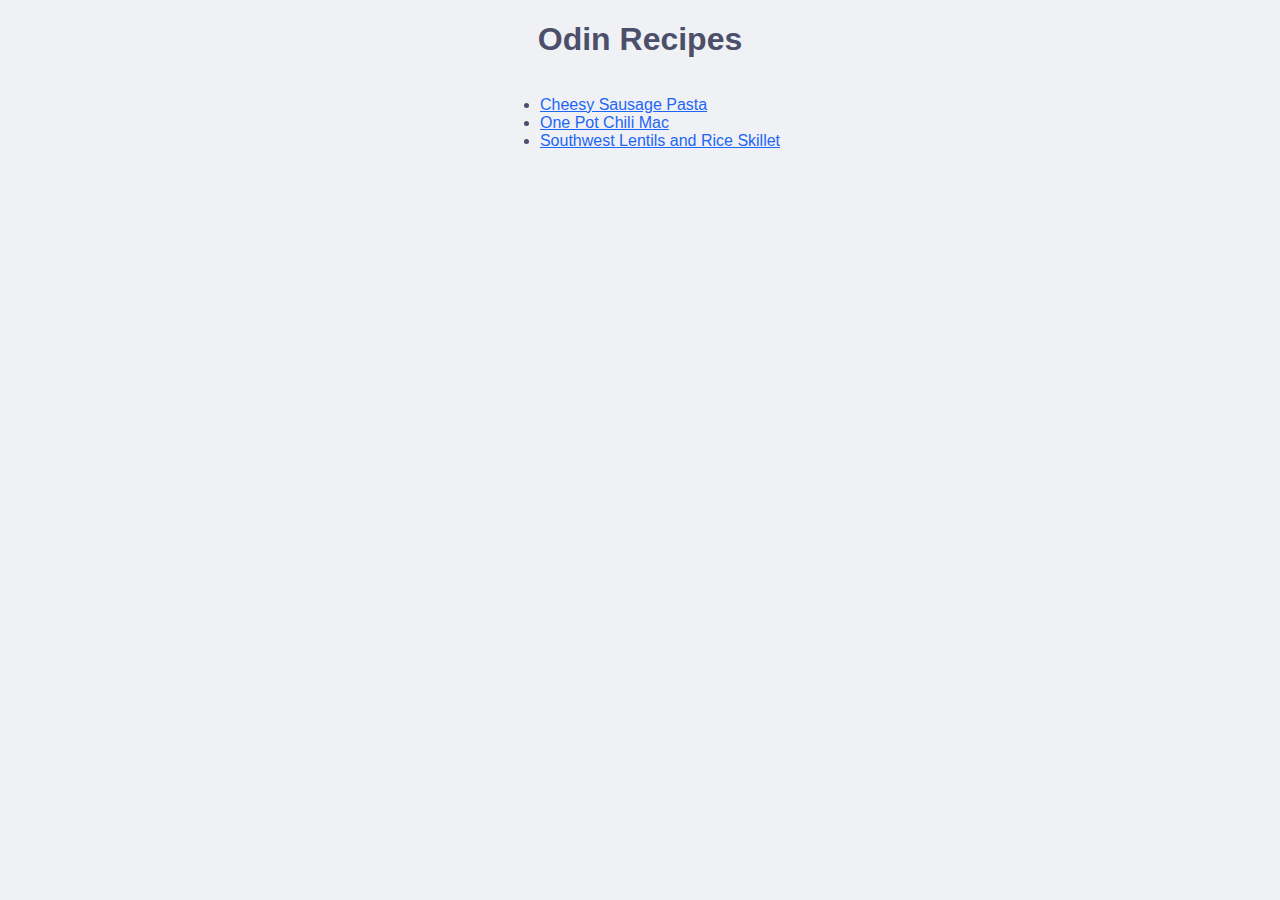
<file: index.html>
<!DOCTYPE html>
<html lang="en">
<head>
  <meta charset="UTF-8">
  <meta name="viewport" content="width=device-width, initial-scale=1.0">
  <title>Odin Recipes</title>
  <link rel="stylesheet" href="style.css">
</head>
<body>
  <div class="container">
    <h1>Odin Recipes</h1>
    <ul>
      <li><a href="recipes/cheesy-sausage-pasta.html">Cheesy Sausage Pasta</a></li>
      <li><a href="recipes/one-pot-chili-mac.html">One Pot Chili Mac</a></li>
      <li><a href="recipes/southwest-lentils-and-rice-skillet.html">Southwest Lentils and Rice Skillet</a></li>
    </ul>
  </div>
</body>
</html>
</file>
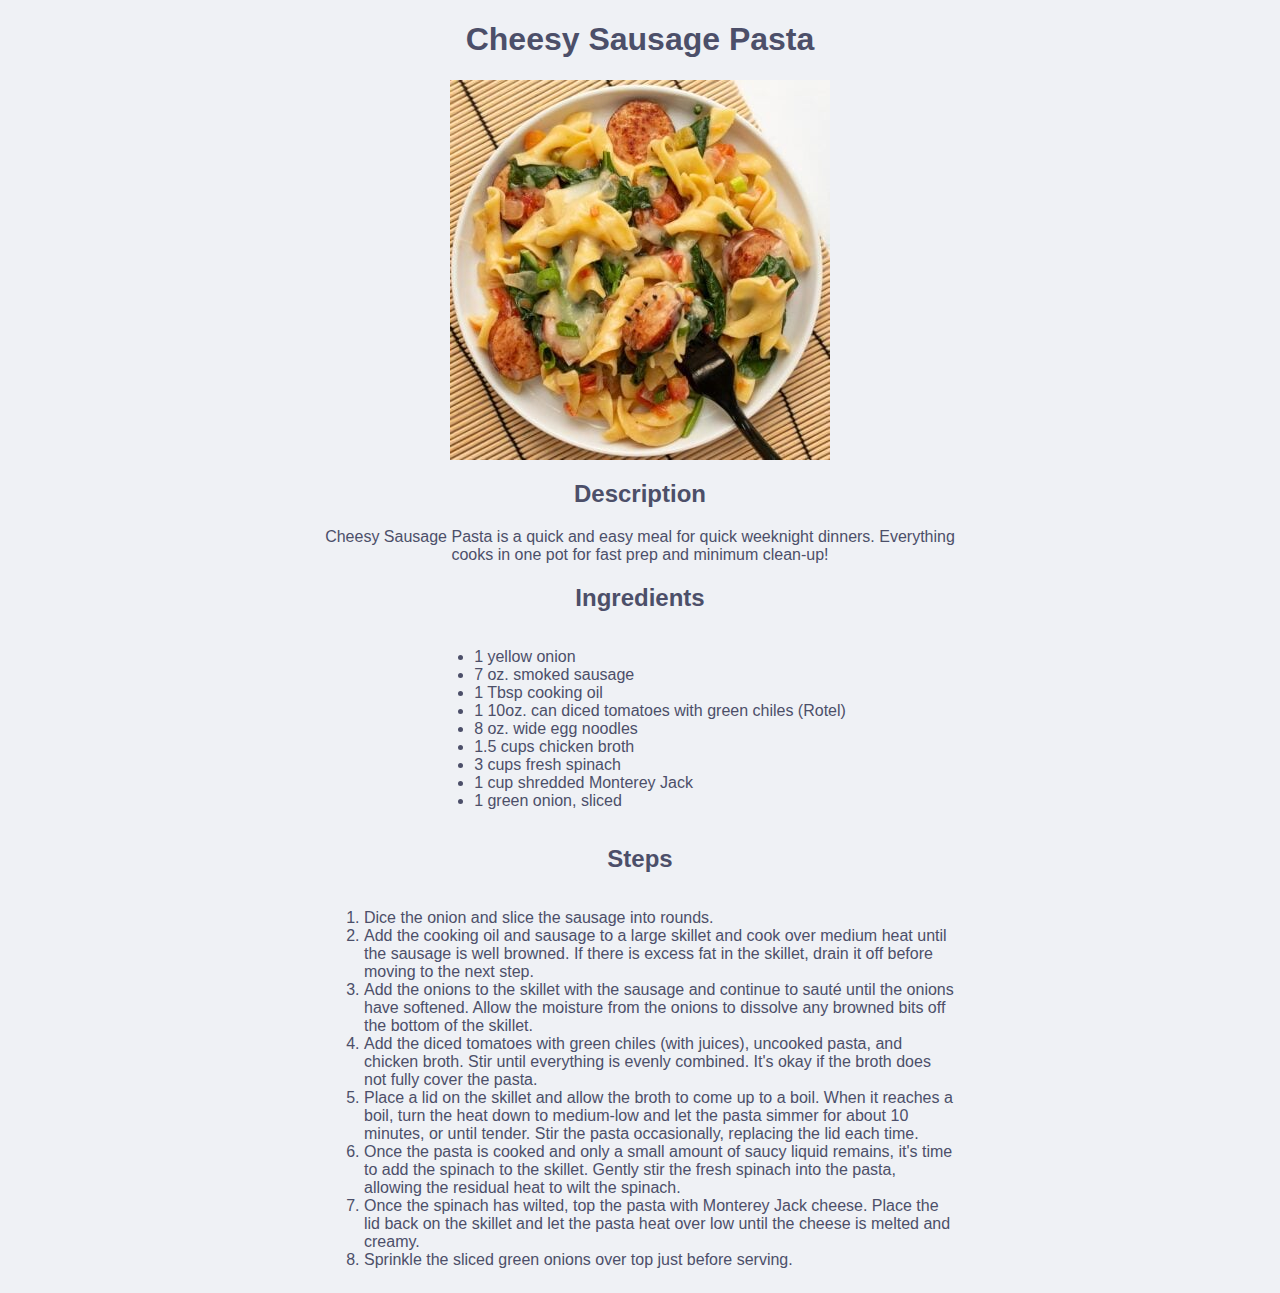
<file: recipes/cheesy-sausage-pasta.html>
<!DOCTYPE html>
<html lang="en">
<head>
  <meta charset="UTF-8">
  <meta name="viewport" content="width=device-width, initial-scale=1.0">
  <title>Cheesy Sausage Pasta</title>
  <link rel="stylesheet" href="../style.css">
</head>
<body>
  <div class="container">
    <h1>Cheesy Sausage Pasta</h1>
    <img src="../images/cheesy-sausage-pasta.jpg">
    <h2>Description</h2>
    <p>
      Cheesy Sausage Pasta is a quick and easy meal for quick weeknight dinners.
      Everything cooks in one pot for fast prep and minimum clean-up!
    </p>
    <h2>Ingredients</h2>
    <ul>
      <li>1 yellow onion</li>
      <li>7 oz. smoked sausage</li>
      <li>1 Tbsp cooking oil</li>
      <li>1 10oz. can diced tomatoes with green chiles (Rotel)</li>
      <li>8 oz. wide egg noodles</li>
      <li>1.5 cups chicken broth</li>
      <li>3 cups fresh spinach</li>
      <li>1 cup shredded Monterey Jack</li>
      <li>1 green onion, sliced</li>
    </ul>
    <h2>Steps</h2>
    <ol>
      <li>
        Dice the onion and slice the sausage into rounds.
      </li>
      <li>
        Add the cooking oil and sausage to a large skillet and cook over medium heat
        until the sausage is well browned. If there is excess fat in the skillet,
        drain it off before moving to the next step.
      </li>
      <li>
        Add the onions to the skillet with the sausage and continue to sauté until the
        onions have softened. Allow the moisture from the onions to dissolve any browned
        bits off the bottom of the skillet.
      </li>
      <li>
        Add the diced tomatoes with green chiles (with juices), uncooked pasta, and
        chicken broth. Stir until everything is evenly combined. It's okay if the broth
        does not fully cover the pasta.
      </li>
      <li>
        Place a lid on the skillet and allow the broth to come up to a boil. When it
        reaches a boil, turn the heat down to medium-low and let the pasta simmer for
        about 10 minutes, or until tender. Stir the pasta occasionally, replacing the
        lid each time.
      </li>
      <li>
        Once the pasta is cooked and only a small amount of saucy liquid remains, it's
        time to add the spinach to the skillet. Gently stir the fresh spinach into the
        pasta, allowing the residual heat to wilt the spinach.
      </li>
      <li>
        Once the spinach has wilted, top the pasta with Monterey Jack cheese. Place the
        lid back on the skillet and let the pasta heat over low until the cheese is
        melted and creamy.
      </li>
      <li>
        Sprinkle the sliced green onions over top just before serving.
      </li>
    </ol>
  </div>
</body>
</html>
</file>
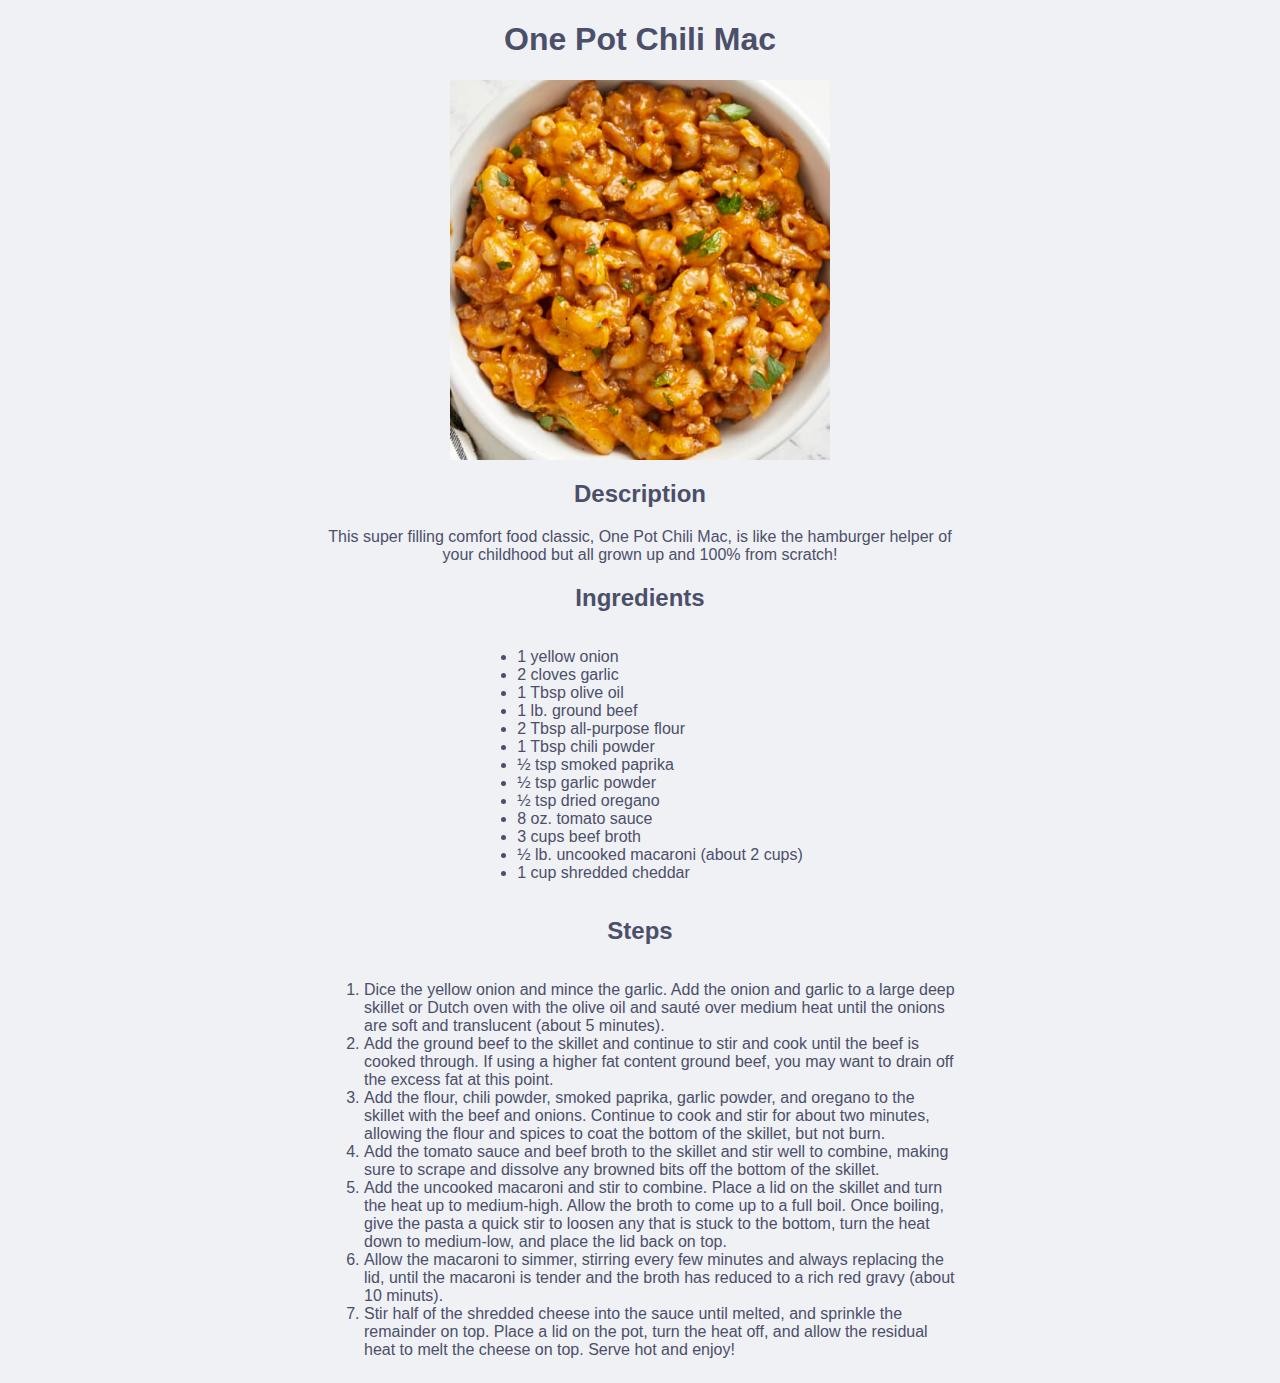
<file: recipes/one-pot-chili-mac.html>
<!DOCTYPE html>
<html lang="en">
<head>
  <meta charset="UTF-8">
  <meta name="viewport" content="width=device-width, initial-scale=1.0">
  <title>One Pot Chili Mac</title>
  <link rel="stylesheet" href="../style.css">
</head>
<body>
  <div class="container">
    <h1>One Pot Chili Mac</h1>
    <img src="../images/one-pot-chili-mac.jpg">
    <h2>Description</h2>
    <p>
      This super filling comfort food classic, One Pot Chili Mac, is like the
      hamburger helper of your childhood but all grown up and 100% from scratch!
    </p>
    <h2>Ingredients</h2>
    <ul>
      <li>1 yellow onion</li>
      <li>2 cloves garlic</li>
      <li>1 Tbsp olive oil</li>
      <li>1 lb. ground beef</li>
      <li>2 Tbsp all-purpose flour</li>
      <li>1 Tbsp chili powder</li>
      <li>½ tsp smoked paprika</li>
      <li>½ tsp garlic powder</li>
      <li>½ tsp dried oregano </li>
      <li>8 oz. tomato sauce</li>
      <li>3 cups beef broth</li>
      <li>½ lb. uncooked macaroni (about 2 cups)</li>
      <li>1 cup shredded cheddar</li>
    </ul>
    <h2>Steps</h2>
    <ol>
      <li>
        Dice the yellow onion and mince the garlic. Add the onion and garlic to a
        large deep skillet or Dutch oven with the olive oil and sauté over medium
        heat until the onions are soft and translucent (about 5 minutes).
      </li>
      <li>
        Add the ground beef to the skillet and continue to stir and cook until the
        beef is cooked through. If using a higher fat content ground beef, you may
        want to drain off the excess fat at this point.
      </li>
      <li>
        Add the flour, chili powder, smoked paprika, garlic powder, and oregano to
        the skillet with the beef and onions. Continue to cook and stir for about
        two minutes, allowing the flour and spices to coat the bottom of the skillet,
        but not burn.
      </li>
      <li>
        Add the tomato sauce and beef broth to the skillet and stir well to combine,
        making sure to scrape and dissolve any browned bits off the bottom of the skillet.
      </li>
      <li>
        Add the uncooked macaroni and stir to combine. Place a lid on the skillet
        and turn the heat up to medium-high. Allow the broth to come up to a full boil.
        Once boiling, give the pasta a quick stir to loosen any that is stuck to the
        bottom, turn the heat down to medium-low, and place the lid back on top.
      </li>
      <li>
        Allow the macaroni to simmer, stirring every few minutes and always replacing
        the lid, until the macaroni is tender and the broth has reduced to a rich red
        gravy (about 10 minuts).
      </li>
      <li>
        Stir half of the shredded cheese into the sauce until melted, and sprinkle the
        remainder on top. Place a lid on the pot, turn the heat off, and allow the
        residual heat to melt the cheese on top. Serve hot and enjoy!
      </li>
    </ol>
  </div>
</body>
</html>
</file>
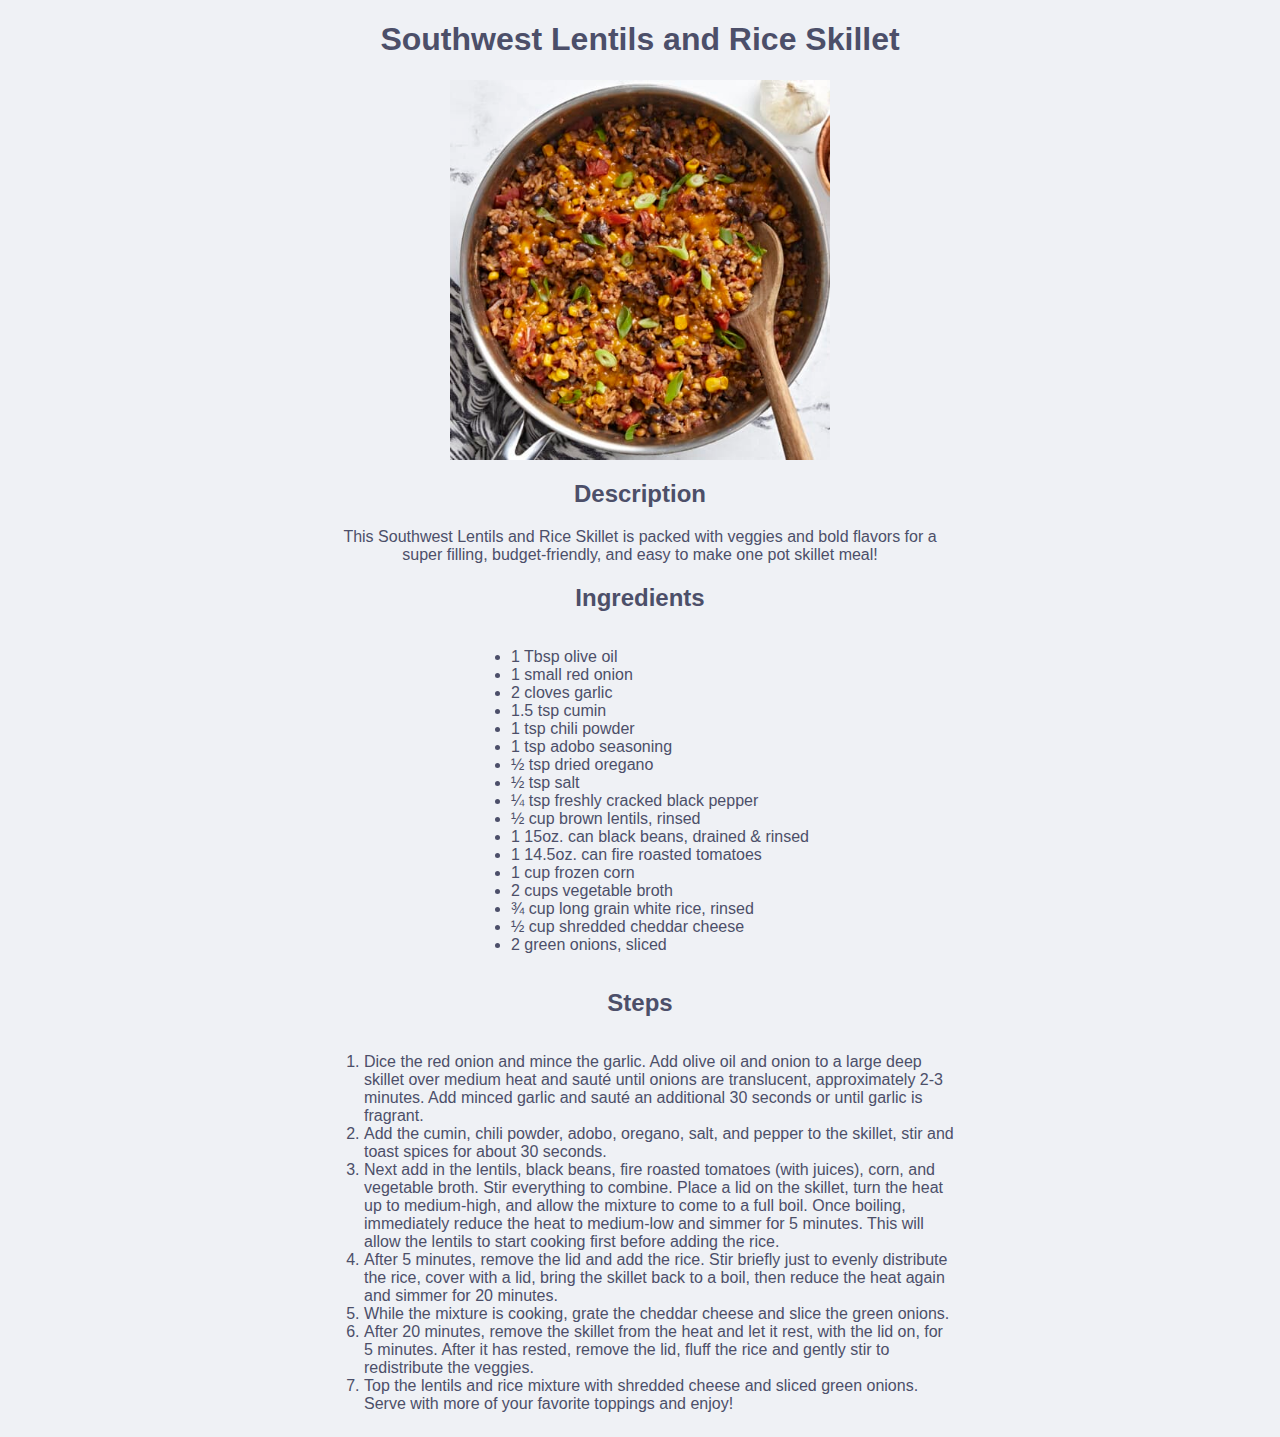
<file: recipes/southwest-lentils-and-rice-skillet.html>
<!DOCTYPE html>
<html lang="en">
<head>
  <meta charset="UTF-8">
  <meta name="viewport" content="width=device-width, initial-scale=1.0">
  <title>Southwest Lentils and Rice Skillet</title>
  <link rel="stylesheet" href="../style.css">
</head>
<body>
  <div class="container">
    <h1>Southwest Lentils and Rice Skillet</h1>
    <img src="../images/southwest-lentils-and-rice-skillet.jpg">
    <h2>Description</h2>
    <p>
      This Southwest Lentils and Rice Skillet is packed with veggies and bold
      flavors for a super filling, budget-friendly, and easy to make one pot skillet meal!
    </p>
    <h2>Ingredients</h2>
    <ul>
      <li>1 Tbsp olive oil</li>
      <li>1 small red onion</li>
      <li>2 cloves garlic</li>
      <li>1.5 tsp cumin</li>
      <li>1 tsp chili powder</li>
      <li>1 tsp adobo seasoning</li>
      <li>½ tsp dried oregano</li>
      <li>½ tsp salt</li>
      <li>¼ tsp freshly cracked black pepper</li>
      <li>½ cup brown lentils, rinsed</li>
      <li>1 15oz. can black beans, drained & rinsed</li>
      <li>1 14.5oz. can fire roasted tomatoes</li>
      <li>1 cup frozen corn</li>
      <li>2 cups vegetable broth</li>
      <li>¾ cup long grain white rice, rinsed</li>
      <li>½ cup shredded cheddar cheese</li>
      <li>2 green onions, sliced</li>
    </ul>
    <h2>Steps</h2>
    <ol>
      <li>
        Dice the red onion and mince the garlic. Add olive oil and onion to a large deep skillet
        over medium heat and sauté until onions are translucent, approximately 2-3 minutes. Add
        minced garlic and sauté an additional 30 seconds or until garlic is fragrant.
      </li>
      <li>
        Add the cumin, chili powder, adobo, oregano, salt, and pepper to the skillet, stir and
        toast spices for about 30 seconds.
      </li>
      <li>
        Next add in the lentils, black beans, fire roasted tomatoes (with juices), corn, and
        vegetable broth. Stir everything to combine. Place a lid on the skillet, turn the heat
        up to medium-high, and allow the mixture to come to a full boil. Once boiling,
        immediately reduce the heat to medium-low and simmer for 5 minutes. This will allow
        the lentils to start cooking first before adding the rice.
      </li>
      <li>
        After 5 minutes, remove the lid and add the rice. Stir briefly just to evenly distribute
        the rice, cover with a lid, bring the skillet back to a boil, then reduce the heat again
        and simmer for 20 minutes.
      </li>
      <li>
        While the mixture is cooking, grate the cheddar cheese and slice the green onions.
      </li>
      <li>
        After 20 minutes, remove the skillet from the heat and let it rest, with the lid on,
        for 5 minutes. After it has rested, remove the lid, fluff the rice and gently stir to
        redistribute the veggies.
      </li>
      <li>
        Top the lentils and rice mixture with shredded cheese and sliced green onions. Serve
        with more of your favorite toppings and enjoy!
      </li>
    </ol>
  </div>
</body>
</html>
</file>
<file: style.css>
:root {
  --black:    #4c4f69;
  --blue:     #1e66f5;
  --lavender: #7287fd;
  --mauve:    #8839ef;
  --pink:     #ea76cb;
  --white:    #eff1f5;
}

* {
  font-family: 'Noto Sans', Arial, sans-serif;
}

a:link {
  color: var(--blue);
}

a:visited {
  color: var(--mauve);
}

a:hover {
  color: var(--lavender);
}

a:active {
  color: var(--pink);
}

body {
  background-color: var(--white);
  color: var(--black);
}

img {
  display: block;
  height: auto;
  width: 380px;
  margin: auto;
}

ul,
ol {
  display: inline-block;
  text-align: left;
}

.container {
  text-align: center;
  width: 50%;
  margin: auto;
}
</file>
